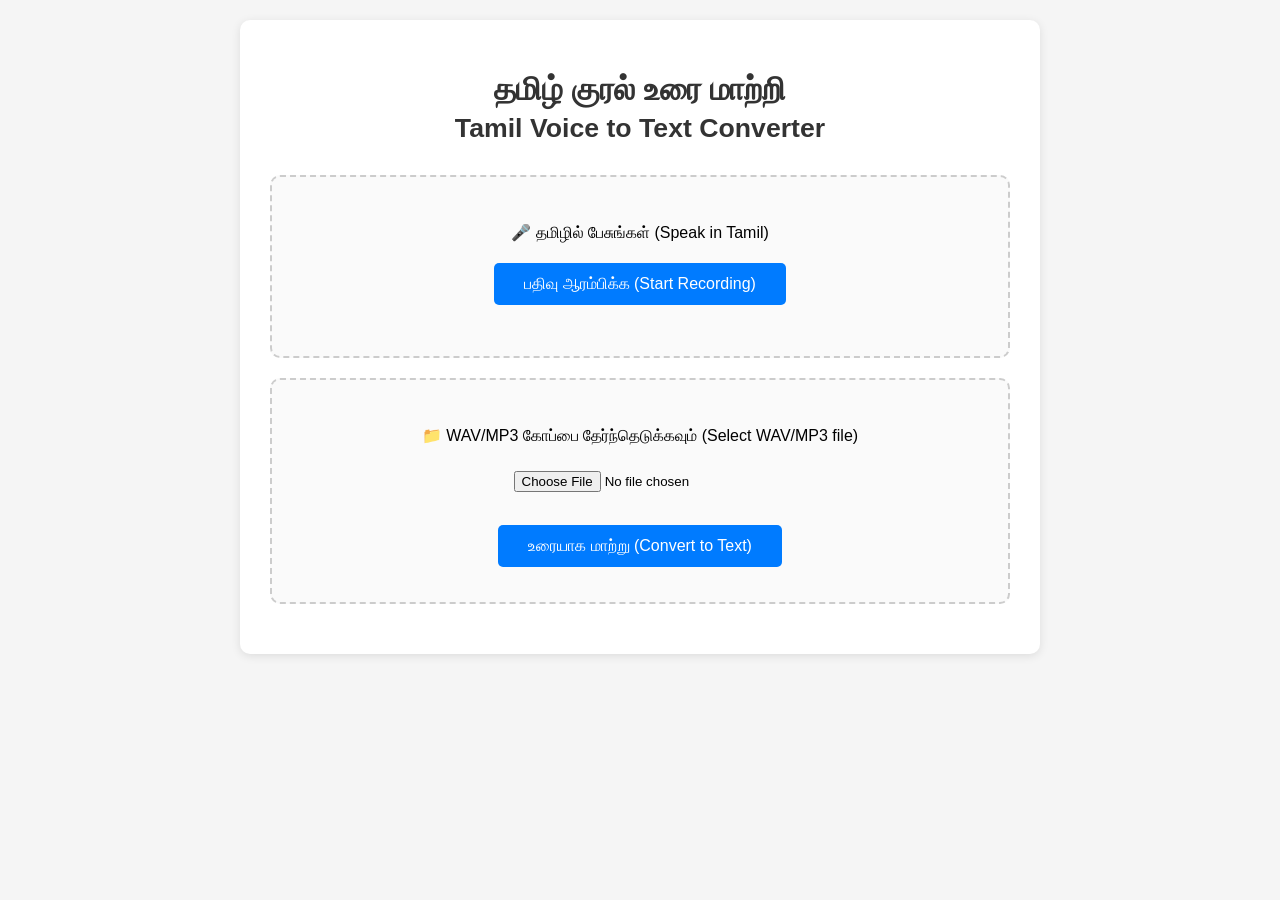
<file: voice to text/templates/index.html>
<!DOCTYPE html>
<html lang="ta">
<head>
    <meta charset="UTF-8">
    <meta name="viewport" content="width=device-width, initial-scale=1.0">
    <title>தமிழ் குரல் உரை மாற்றி</title>
    <style>
        body {
            font-family: Arial, sans-serif;
            max-width: 800px;
            margin: 0 auto;
            padding: 20px;
            background: #f5f5f5;
        }
        .container {
            background: white;
            padding: 30px;
            border-radius: 10px;
            box-shadow: 0 2px 10px rgba(0,0,0,0.1);
        }
        h1 {
            text-align: center;
            color: #333;
            margin-bottom: 30px;
        }
        .record-area, .upload-area {
            border: 2px dashed #ccc;
            padding: 30px;
            text-align: center;
            margin: 20px 0;
            border-radius: 10px;
            background: #fafafa;
        }
        .record-area:hover, .upload-area:hover {
            border-color: #007bff;
            background: #f0f8ff;
        }
        input[type="file"] {
            margin: 10px 0;
        }
        button {
            background: #007bff;
            color: white;
            padding: 12px 30px;
            border: none;
            border-radius: 5px;
            cursor: pointer;
            font-size: 16px;
            margin: 5px;
        }
        button:hover {
            background: #0056b3;
        }
        .recording {
            background: #dc3545;
        }
        .recording:hover {
            background: #c82333;
        }
        .result {
            margin-top: 30px;
            padding: 20px;
            background: #e8f5e8;
            border-radius: 5px;
            display: none;
        }
        .error {
            background: #ffe6e6;
            color: #d00;
        }
        .loading {
            text-align: center;
            color: #666;
            display: none;
        }
    </style>
</head>
<body>
    <div class="container">
        <h1>தமிழ் குரல் உரை மாற்றி<br><small>Tamil Voice to Text Converter</small></h1>
        
        <div class="record-area">
            <p>🎤 தமிழில் பேசுங்கள் (Speak in Tamil)</p>
            <button id="recordBtn" onclick="toggleRecording()">பதிவு ஆரம்பிக்க (Start Recording)</button>
            <p id="recordStatus"></p>
        </div>
        
        <div class="upload-area">
            <p>📁 WAV/MP3 கோப்பை தேர்ந்தெடுக்கவும் (Select WAV/MP3 file)</p>
            <input type="file" id="audioFile" accept=".wav,.mp3" />
            <br><br>
            <button onclick="uploadFile()">உரையாக மாற்று (Convert to Text)</button>
        </div>
        
        <div class="loading" id="loading">
            <p>⏳ செயலாக்கம்... (Processing...)</p>
        </div>
        
        <div class="result" id="result">
            <h3>முடிவு (Result):</h3>
            <div id="output"></div>
        </div>
    </div>

    <script>
        let mediaRecorder;
        let audioContext;
        let audioChunks = [];
        let isRecording = false;
        
        // WAV file creation function
        function createWAVFile(audioBuffer) {
            const length = audioBuffer.length;
            const arrayBuffer = new ArrayBuffer(44 + length * 2);
            const view = new DataView(arrayBuffer);
            
            // WAV header
            const writeString = (offset, string) => {
                for (let i = 0; i < string.length; i++) {
                    view.setUint8(offset + i, string.charCodeAt(i));
                }
            };
            
            writeString(0, 'RIFF');
            view.setUint32(4, 36 + length * 2, true);
            writeString(8, 'WAVE');
            writeString(12, 'fmt ');
            view.setUint32(16, 16, true);
            view.setUint16(20, 1, true);
            view.setUint16(22, 1, true);
            view.setUint32(24, 16000, true);
            view.setUint32(28, 32000, true);
            view.setUint16(32, 2, true);
            view.setUint16(34, 16, true);
            writeString(36, 'data');
            view.setUint32(40, length * 2, true);
            
            // Convert float samples to 16-bit PCM
            let offset = 44;
            for (let i = 0; i < length; i++) {
                const sample = Math.max(-1, Math.min(1, audioBuffer[i]));
                view.setInt16(offset, sample * 0x7FFF, true);
                offset += 2;
            }
            
            return new Blob([arrayBuffer], { type: 'audio/wav' });
        }
        
        async function toggleRecording() {
            if (!isRecording) {
                try {
                    const stream = await navigator.mediaDevices.getUserMedia({ 
                        audio: {
                            sampleRate: 16000,
                            channelCount: 1
                        }
                    });
                    
                    audioContext = new (window.AudioContext || window.webkitAudioContext)({ sampleRate: 16000 });
                    const source = audioContext.createMediaStreamSource(stream);
                    const processor = audioContext.createScriptProcessor(4096, 1, 1);
                    
                    audioChunks = [];
                    
                    processor.onaudioprocess = (e) => {
                        const inputData = e.inputBuffer.getChannelData(0);
                        audioChunks.push(new Float32Array(inputData));
                    };
                    
                    source.connect(processor);
                    processor.connect(audioContext.destination);
                    
                    isRecording = true;
                    
                    document.getElementById('recordBtn').textContent = 'பதிவு நிறுத்து (Stop Recording)';
                    document.getElementById('recordBtn').className = 'recording';
                    document.getElementById('recordStatus').textContent = 'பதிவு செய்யப்படுகிறது... (Recording...)';
                    
                    // Store references for stopping
                    window.currentStream = stream;
                    window.currentProcessor = processor;
                    
                } catch (error) {
                    alert('மைக்ரோபோன் அணுக முடியவில்லை (Microphone access denied)');
                }
            } else {
                // Stop recording
                if (window.currentProcessor) {
                    window.currentProcessor.disconnect();
                }
                if (window.currentStream) {
                    window.currentStream.getTracks().forEach(track => track.stop());
                }
                if (audioContext) {
                    audioContext.close();
                }
                
                // Combine audio chunks
                let totalLength = 0;
                audioChunks.forEach(chunk => totalLength += chunk.length);
                
                const combinedAudio = new Float32Array(totalLength);
                let offset = 0;
                audioChunks.forEach(chunk => {
                    combinedAudio.set(chunk, offset);
                    offset += chunk.length;
                });
                
                // Create WAV file
                const wavBlob = createWAVFile(combinedAudio);
                uploadRecording(wavBlob);
                
                isRecording = false;
                
                document.getElementById('recordBtn').textContent = 'பதிவு ஆரம்பிக்க (Start Recording)';
                document.getElementById('recordBtn').className = '';
                document.getElementById('recordStatus').textContent = '';
            }
        }
        
        function uploadRecording(audioBlob) {
            const formData = new FormData();
            formData.append('audio', audioBlob, 'recording.wav');
            
            document.getElementById('loading').style.display = 'block';
            document.getElementById('result').style.display = 'none';
            
            fetch('/upload', {
                method: 'POST',
                body: formData
            })
            .then(response => response.json())
            .then(data => {
                showResult(data);
            })
            .catch(error => {
                showError(error.message);
            });
        }
        
        function uploadFile() {
            const fileInput = document.getElementById('audioFile');
            const file = fileInput.files[0];
            
            if (!file) {
                alert('கோப்பை தேர்ந்தெடுக்கவும் (Please select a file)');
                return;
            }
            
            const validFormats = ['.wav', '.mp3'];
            const fileExt = file.name.toLowerCase().substring(file.name.lastIndexOf('.'));
            if (!validFormats.includes(fileExt)) {
                alert('WAV அல்லது MP3 கோப்பை மட்டும் பதிவேற்றவும் (Please upload WAV or MP3 file only)');
                return;
            }
            
            const formData = new FormData();
            formData.append('file', file);
            
            document.getElementById('loading').style.display = 'block';
            document.getElementById('result').style.display = 'none';
            
            fetch('/upload', {
                method: 'POST',
                body: formData
            })
            .then(response => response.json())
            .then(data => {
                showResult(data);
            })
            .catch(error => {
                showError(error.message);
            });
        }
        
        function showResult(data) {
            document.getElementById('loading').style.display = 'none';
            
            if (data.error) {
                showError(data.error);
            } else {
                document.getElementById('result').className = 'result';
                document.getElementById('output').innerHTML = `
                    <p><strong>மூல உரை (Original):</strong><br>${data.original}</p>
                    <p><strong>மேம்படுத்தப்பட்ட உரை (Enhanced):</strong><br>${data.enhanced}</p>
                `;
                document.getElementById('result').style.display = 'block';
            }
        }
        
        function showError(message) {
            document.getElementById('loading').style.display = 'none';
            document.getElementById('result').className = 'result error';
            document.getElementById('output').innerHTML = `<p>பிழை: ${message}</p>`;
            document.getElementById('result').style.display = 'block';
        }
    </script>
</body>
</html>
</file>
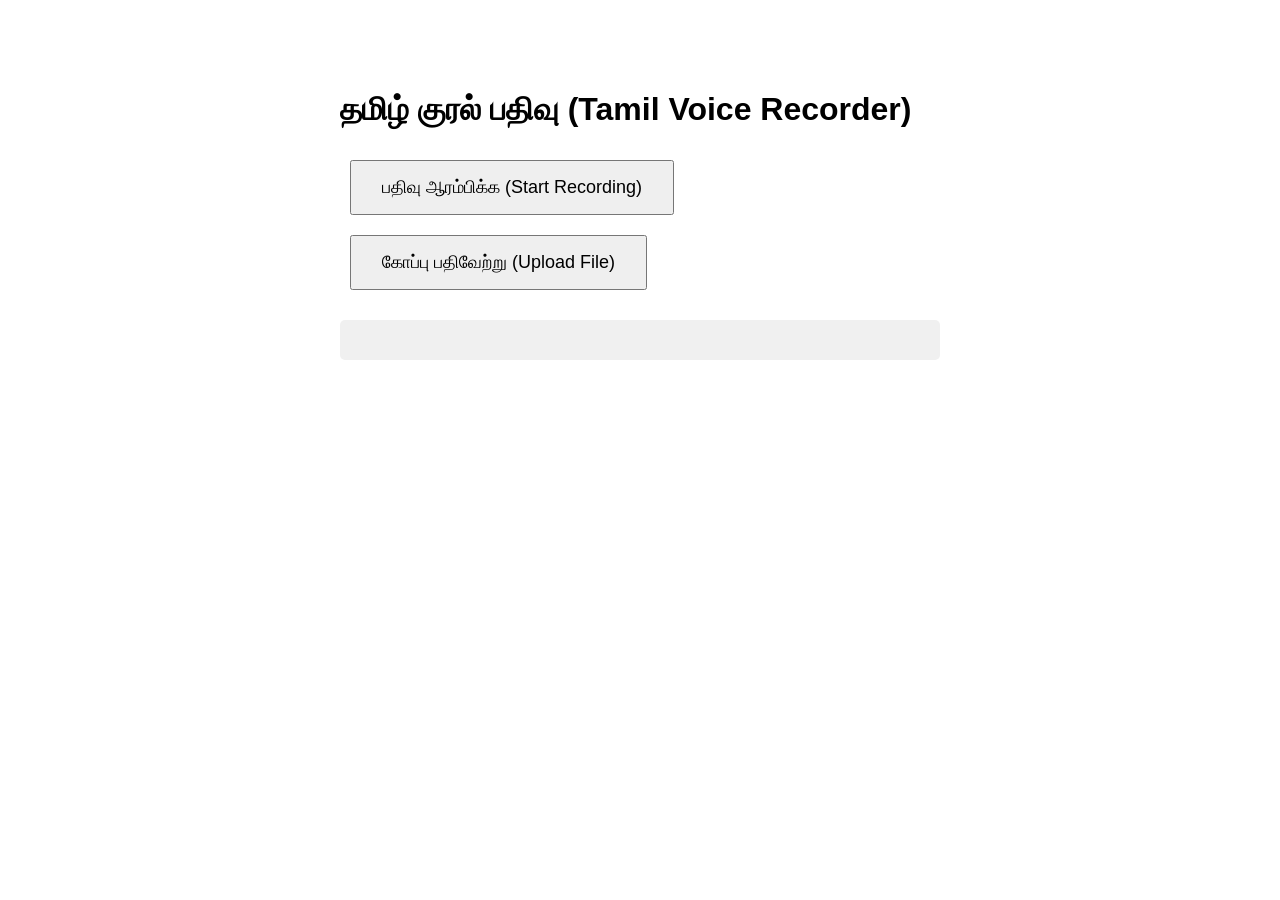
<file: voice to text/simple_recorder.html>
<!DOCTYPE html>
<html>
<head>
    <title>Simple Tamil Voice Recorder</title>
    <style>
        body { font-family: Arial, sans-serif; max-width: 600px; margin: 50px auto; padding: 20px; }
        button { padding: 15px 30px; font-size: 18px; margin: 10px; cursor: pointer; }
        .recording { background: red; color: white; }
        #result { margin-top: 20px; padding: 20px; background: #f0f0f0; border-radius: 5px; }
    </style>
</head>
<body>
    <h1>தமிழ் குரல் பதிவு (Tamil Voice Recorder)</h1>
    
    <button id="recordBtn" onclick="toggleRecording()">பதிவு ஆரம்பிக்க (Start Recording)</button>
    <button onclick="testWithFile()">கோப்பு பதிவேற்று (Upload File)</button>
    
    <input type="file" id="fileInput" accept=".wav" style="display:none;" onchange="uploadFile()">
    
    <div id="status"></div>
    <div id="result"></div>

    <script>
        let mediaRecorder;
        let audioChunks = [];
        let isRecording = false;

        async function toggleRecording() {
            if (!isRecording) {
                try {
                    const stream = await navigator.mediaDevices.getUserMedia({ audio: true });
                    mediaRecorder = new MediaRecorder(stream);
                    audioChunks = [];

                    mediaRecorder.ondataavailable = event => {
                        audioChunks.push(event.data);
                    };

                    mediaRecorder.onstop = () => {
                        const audioBlob = new Blob(audioChunks, { type: 'audio/wav' });
                        console.log('Audio blob size:', audioBlob.size);
                        uploadAudio(audioBlob);
                    };

                    mediaRecorder.start();
                    isRecording = true;

                    document.getElementById('recordBtn').textContent = 'பதிவு நிறுத்து (Stop Recording)';
                    document.getElementById('recordBtn').className = 'recording';
                    document.getElementById('status').textContent = 'Recording... Speak in Tamil';

                } catch (error) {
                    alert('Microphone access denied: ' + error.message);
                }
            } else {
                mediaRecorder.stop();
                mediaRecorder.stream.getTracks().forEach(track => track.stop());
                isRecording = false;

                document.getElementById('recordBtn').textContent = 'பதிவு ஆரம்பிக்க (Start Recording)';
                document.getElementById('recordBtn').className = '';
                document.getElementById('status').textContent = 'Processing...';
            }
        }

        function testWithFile() {
            document.getElementById('fileInput').click();
        }

        function uploadFile() {
            const file = document.getElementById('fileInput').files[0];
            if (file) {
                uploadAudio(file);
            }
        }

        function uploadAudio(audioBlob) {
            const formData = new FormData();
            formData.append('audio', audioBlob, 'recording.wav');

            fetch('/upload', {
                method: 'POST',
                body: formData
            })
            .then(response => response.json())
            .then(data => {
                document.getElementById('status').textContent = '';
                if (data.error) {
                    document.getElementById('result').innerHTML = `<h3>Error:</h3><p>${data.error}</p>`;
                } else {
                    document.getElementById('result').innerHTML = `
                        <h3>Result:</h3>
                        <p><strong>Original:</strong> ${data.original}</p>
                        <p><strong>Enhanced:</strong> ${data.enhanced}</p>
                    `;
                }
            })
            .catch(error => {
                document.getElementById('status').textContent = '';
                document.getElementById('result').innerHTML = `<h3>Error:</h3><p>${error.message}</p>`;
            });
        }
    </script>
</body>
</html>
</file>
